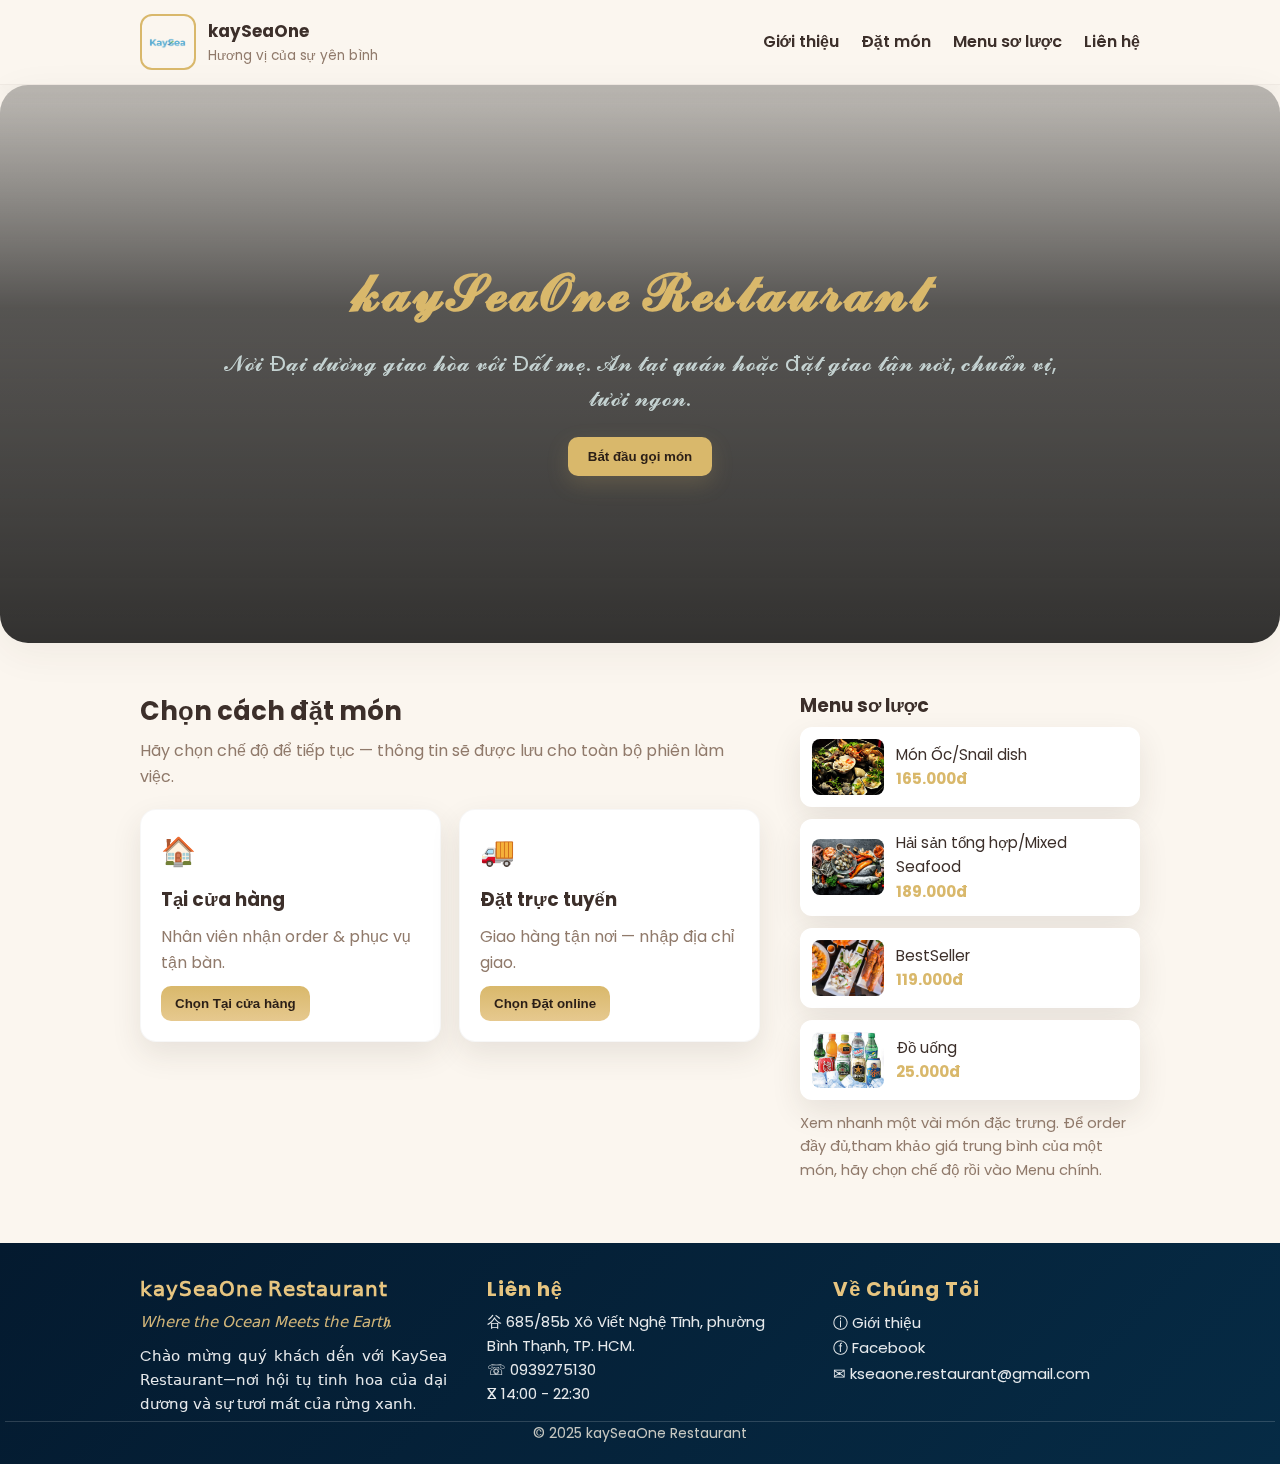
<file: index.html>
<!DOCTYPE html>
<html lang="vi">
<head>
  <meta charset="utf-8" />
  <meta name="viewport" content="width=device-width,initial-scale=1" />
  <title>Ốc KayOne — Bắt đầu</title>

  <!--logo images  -->
  <link rel="icon" type="image/png" href="assets/images/placeholder1.jpg">

  <!-- Google font -->
  <link href="https://fonts.googleapis.com/css2?family=Poppins:wght@300;400;600;700&display=swap" rel="stylesheet">

  <!-- CSS -->
  <link rel="stylesheet" href="css/style.css">
</head>
<body>
  <!-- NAVBAR -->
  <header class="navbar">
    <div class="nav-inner container">
      <div class="brand">
        <img src="assets/images/placeholder1.jpg" alt="logo" class="brand-logo" onerror="this.src='assets/images/placeholder.jpg'">
        <div class="brand-text">
          <div class="brand-name">kaySeaOne</div>
          <div class="brand-slogan">Hương vị của sự yên bình</div>
        </div>
      </div>

      <nav class="nav-links">
        <a href="about.html" class="nav-link">Giới thiệu</a>
        <a href="#choose-section" class="nav-link">Đặt món</a>
        <a href="#menu-preview" class="nav-link">Menu sơ lược</a>
        <a href="#contact" class="nav-link">Liên hệ</a>
      </nav>
    </div>
  </header>

  <!-- HERO -->
  <section class="hero" id="introduce" aria-label="Giới thiệu">
    <div class="hero-inner container">
      <div class="hero-content">
        <h1>𝓴𝓪𝔂𝓢𝓮𝓪𝓞𝓷𝓮 𝓡𝓮𝓼𝓽𝓪𝓾𝓻𝓪𝓷𝓽</h1>
        <p class="lead">𝓝𝓸̛𝓲 Đ𝓪̣𝓲 𝓭𝓾̛𝓸̛𝓷𝓰 𝓰𝓲𝓪𝓸 𝓱𝓸̀𝓪 𝓿𝓸̛́𝓲 Đ𝓪̂́𝓽 𝓶𝓮̣. 𝓐̆𝓷 𝓽𝓪̣𝓲 𝓺𝓾𝓪́𝓷 𝓱𝓸𝓪̣̆𝓬 đ𝓪̣̆𝓽 𝓰𝓲𝓪𝓸 𝓽𝓪̣̂𝓷 𝓷𝓸̛𝓲, 𝓬𝓱𝓾𝓪̂̉𝓷 𝓿𝓲̣, 𝓽𝓾̛𝓸̛𝓲 𝓷𝓰𝓸𝓷.</p>

        <div class="hero-ctas">
          <button class="btn primary" onclick="document.getElementById('choose-section').scrollIntoView({behavior:'smooth'})">Bắt đầu gọi món</button>
        </div>
      </div>
    </div>
  </section>

  <!-- CHOOSE MODE SECTION -->
  <main class="main container" id="choose-section">
    <section class="choose-area">
      <div class="left">
        <h2>Chọn cách đặt món</h2>
        <p class="muted">Hãy chọn chế độ để tiếp tục — thông tin sẽ được lưu cho toàn bộ phiên làm việc.</p>

        <div class="mode-cards">
          <article class="mode-card" id="card-offline">
            <div class="mode-icon">🏠</div>
            <h3>Tại cửa hàng</h3>
            <p class="muted">Nhân viên nhận order & phục vụ tận bàn.</p>
            <button class="btn card-btn" data-mode="offline" onclick="showForm('offline')">Chọn Tại cửa hàng</button>
          </article>

          <article class="mode-card" id="card-online">
            <div class="mode-icon">🚚</div>
            <h3>Đặt trực tuyến</h3>
            <p class="muted">Giao hàng tận nơi — nhập địa chỉ giao.</p>
            <button class="btn card-btn" data-mode="online" onclick="showForm('online')">Chọn Đặt online</button>
          </article>
        </div>

        <!-- forms -->
        <div class="form-wrap" id="form-wrap">
          <form id="form-offline" class="mode-form hidden" onsubmit="return submitOffline(event)">
            <h4>Thông tin - Tại cửa hàng</h4>
            <label>Số bàn
              <input id="table-number" type="text" placeholder="VD: 12" required>
            </label>
            <label>Tên khách
              <input id="table-name" type="text" placeholder="Tên (không bắt buộc)">
            </label>
            <label>Số điện thoại
              <input id="table-phone" type="tel" placeholder="SĐT (khuyến nghị)">
            </label>
            <div class="form-actions">
              <button type="submit" class="btn primary wide">Bắt đầu</button>
              <button type="button" class="btn ghost" onclick="hideForms()">Hủy</button>
            </div>
          </form>

          <form id="form-online" class="mode-form hidden" onsubmit="return submitOnline(event)">
            <h4>Thông tin - Đặt trực tuyến</h4>
            <label>Địa chỉ nhận hàng
              <input id="online-address" type="text" placeholder="Nhập địa chỉ" required>
            </label>
            <label>Tên người nhận
              <input id="online-name" type="text" placeholder="Tên (không bắt buộc)">
            </label>
            <label>Số điện thoại
              <input id="online-phone" type="tel" placeholder="SĐT" required>
            </label>
            <div class="form-actions">
              <button type="submit" class="btn primary wide">Bắt đầu</button>
              <button type="button" class="btn ghost" onclick="hideForms()">Hủy</button>
            </div>
          </form>
        </div>
      </div>

      <aside class="right">
        <h3>Menu sơ lược</h3>
        <div id="menu-preview" class="menu-preview">
          <!-- populated by JS -->
        </div>
        <p class="preview-note muted">Xem nhanh một vài món đặc trưng. Để order đầy đủ,tham khảo giá trung bình của một món, hãy chọn chế độ rồi vào Menu chính.</p>
      </aside>
    </section>
  </main>
<div id="toast"></div>

  <!-- FOOTER / CONTACT -->
    <footer id="contact" class="site-footer">
    <div class="footer-inner container">
        
        <div class="foot-col about">
        <h4>𝗄𝖺𝗒𝖲𝖾𝖺𝖮𝗇𝖾 𝖱𝖾𝗌𝗍𝖺𝗎𝗋𝖺𝗇𝗍</h4>
        <p class="slogan">𝖶𝗁𝖾𝗋𝖾 𝗍𝗁𝖾 𝖮𝖼𝖾𝖺𝗇 𝖬𝖾𝖾𝗍𝗌 𝗍𝗁𝖾 𝖤𝖺𝗋𝗍𝖍.</p> 
        <p class="desc">
            C𝗁𝖺̀𝗈 𝗆𝗎̛̀𝗇𝗀 𝗊𝗎𝗒́ 𝗄𝗁𝖺́𝖼𝗁 𝖽𝖾̂́𝗇 𝗏𝗈̛́𝗂 𝖪𝖺𝗒𝖲𝖾𝖺 𝖱𝖾𝗌𝗍𝖺𝗎𝗋𝖺𝗇𝗍—𝗇𝗈̛𝗂 𝗁𝗈̣̂𝗂 𝗍𝗎̣ 𝗍𝗂𝗇𝗁 𝗁𝗈𝖺 𝖼𝗎̉𝖺 𝖽𝖺̣𝗂 𝖽𝗎̛𝗈̛𝗇𝗀 𝗏𝖺̀ 𝗌𝗎̛̣ 𝗍𝗎̛𝗈̛𝗂 𝗆𝖺́𝗍 𝖼𝗎̉𝖺 𝗋𝗎̛̀𝗇𝗀 𝗑𝖺𝗇𝗁.
        </div>

        <div class="foot-col">
        <h4>Liên hệ</h4>
        <p> ⾕ 685/85b Xô Viết Nghệ Tĩnh, phường Bình Thạnh, TP. HCM.</p>
        <p> ☏ 0939275130</p>
        <p> ⴵ 14:00 - 22:30</p>
        </div>
        <div class="foot-col">
        <h4>Về Chúng Tôi</h4>
        <a href="about.html"> ⓘ Giới thiệu</a><br>
        <a href="https://www.facebook.com/profile.php?id=61584544238460" target="_blank">
           ⓕ Facebook
        </a><br>
        <a href="mailto:kseaone.restaurant@gmail.com">
            ✉︎ kseaone.restaurant@gmail.com
        </a>
        </div>
    </div>

    <div class="copyright">© 2025 kaySeaOne Restaurant</div>
    </footer>

  <!-- JS -->
  <script src="js/index.js" defer></script>

</body>
</html>
</file>
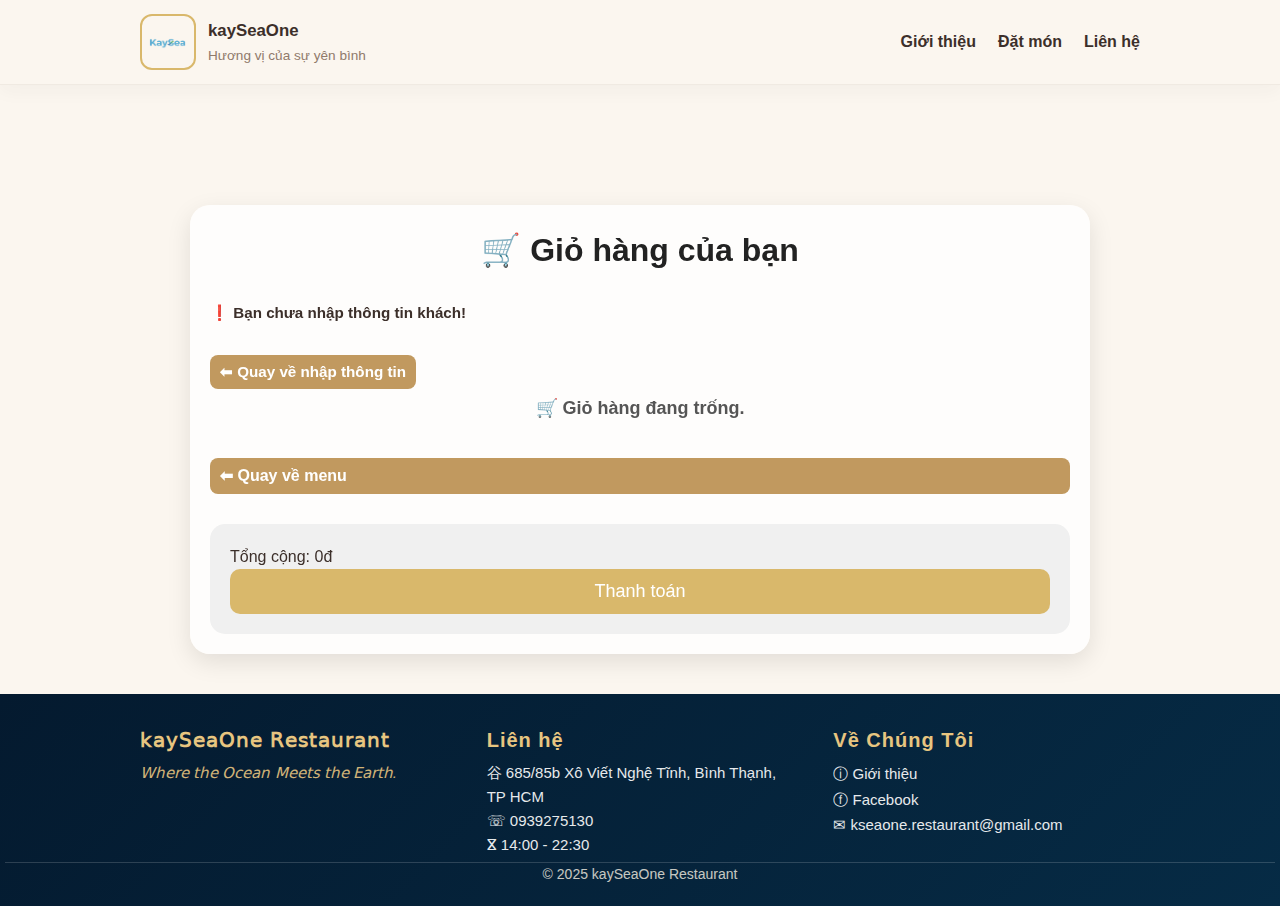
<file: cart.html>
<!DOCTYPE html>
<html lang="vi">
<head>
  <meta charset="UTF-8" />
  <meta name="viewport" content="width=device-width, initial-scale=1.0" />
  <title>Giỏ hàng</title>
  <link rel="stylesheet" href="css/style.css" />
  <link rel="stylesheet"
    href="https://cdnjs.cloudflare.com/ajax/libs/font-awesome/6.5.0/css/all.min.css">
</head>

<body>

  <!-- HEADER -->
 <header class="navbar">
    <div class="nav-inner container">
      <div class="brand">
        <img src="assets/images/placeholder1.jpg" alt="logo" class="brand-logo" onerror="this.src='assets/images/placeholder.jpg'">
        <div class="brand-text">
          <div class="brand-name">kaySeaOne</div>
          <div class="brand-slogan">Hương vị của sự yên bình</div>
        </div>
      </div>
      <nav class="nav-links">
        <a href="about.html" class="nav-link">Giới thiệu</a>
        <a href="index.html" class="nav-link">Đặt món</a>
        <a href="#contact" class="nav-link">Liên hệ</a>
      </nav>
    </div>
  </header>
  <!-- MAIN -->
  <main class="cart-container">

      <h1 class="cart-title">🛒 Giỏ hàng của bạn</h1>

      <!-- CUSTOMER INFO -->
      <div class="customer-info" id="customerInfo">Đang tải thông tin...</div>

      <!-- CART LIST -->
      <div id="cartItems" class="cart-items"></div>

      <!-- TOTAL + CHECKOUT -->
      <div class="cart-summary">
        <p>Tổng cộng: <span id="cartTotal">0đ</span></p>
        <button class="checkout-btn" onclick="checkout()">Thanh toán</button>
      </div>

      <div id="queueMessage" class="queue-msg"></div>

  </main>

  <!-- FOOTER -->
  <footer id="contact" class="site-footer">
      <div class="footer-inner container">
          <div class="foot-col about">
              <h4>𝗄𝖺𝗒𝖲𝖾𝖺𝖮𝗇𝖾 𝖱𝖾𝗌𝗍𝖺𝗎𝗋𝖺𝗇𝗍</h4>
              <p class="slogan">𝖶𝗁𝖾𝗋𝖾 𝗍𝗁𝖾 𝖮𝖼𝖾𝖺𝗇 𝖬𝖾𝖾𝗍𝗌 𝗍𝗁𝖾 𝖤𝖺𝗋𝗍𝗁.</p>
          </div>

          <div class="foot-col">
              <h4>Liên hệ</h4>
              <p>⾕ 685/85b Xô Viết Nghệ Tĩnh, Bình Thạnh, TP HCM</p>
              <p>☏ 0939275130</p>
              <p>ⴵ 14:00 - 22:30</p>
          </div>

          <div class="foot-col">
              <h4>Về Chúng Tôi</h4>
              <a href="about.html">ⓘ Giới thiệu</a><br>
              <a href="https://www.facebook.com/profile.php?id=61584544238460" target="_blank">
                ⓕ Facebook
              </a><br>
              <a href="mailto:kseaone.restaurant@gmail.com"> ✉︎ kseaone.restaurant@gmail.com</a>
          </div>
      </div>

      <div class="copyright">© 2025 kaySeaOne Restaurant</div>
  </footer>

  <script src="js/cart.js"></script>
</body>
</html>
</file>
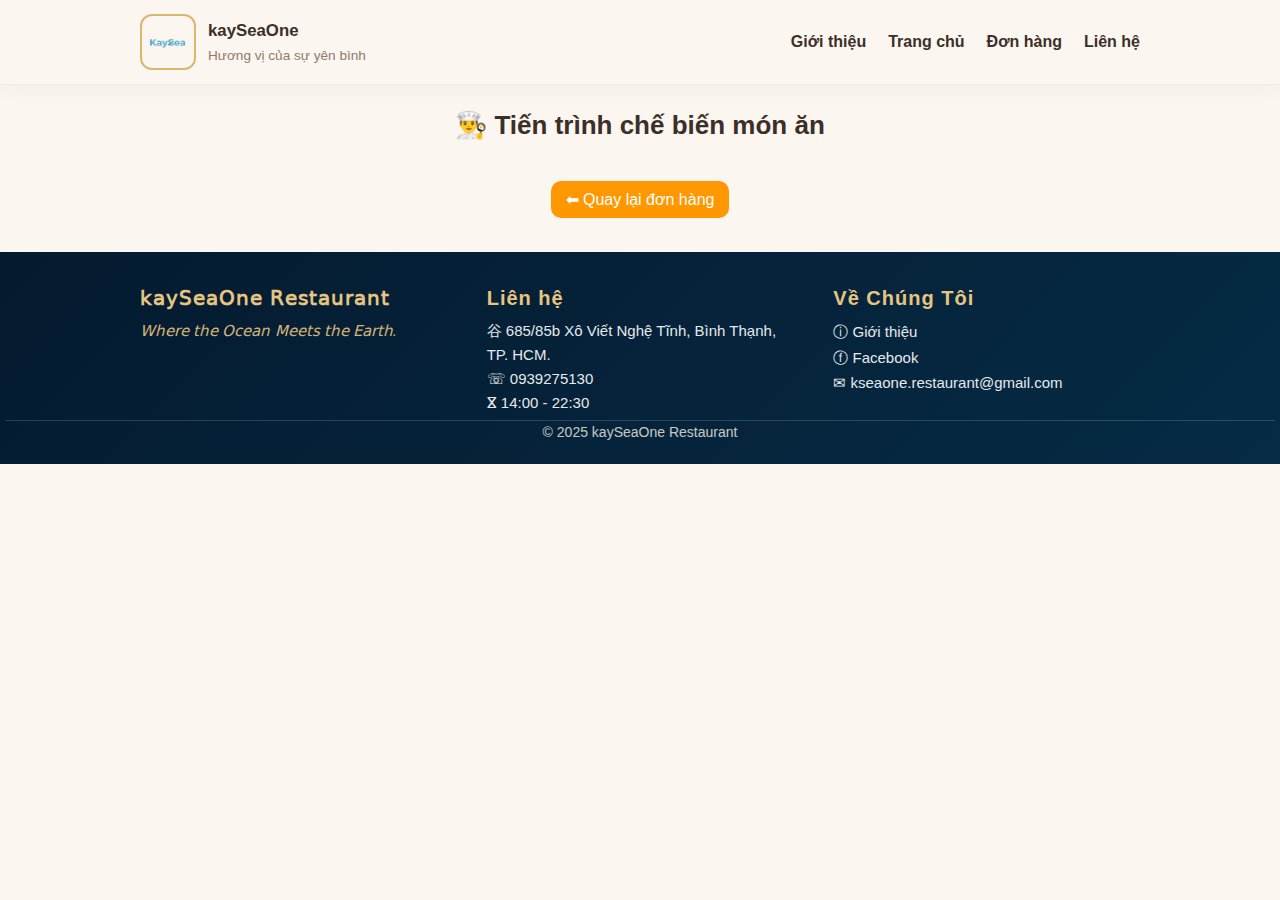
<file: kitchen.html>
<!DOCTYPE html>
<html lang="vi">
<head>
  <meta charset="UTF-8" />
  <title>Kitchen Progress</title>
   <!--logo images  -->
  <link rel="icon" type="image/jpg" href="assets/images/placeholder1.jpg">
  <link rel="stylesheet" href="/css/style.css">
</head>

<body>

  <!-- NAVBAR -->
  <header class="navbar">
      <div class="nav-inner container">
        <div class="brand">
          <img src="assets/images/placeholder1.jpg" alt="logo" class="brand-logo">
          <div class="brand-text">
            <div class="brand-name">kaySeaOne</div>
            <div class="brand-slogan">Hương vị của sự yên bình</div>
          </div>
        </div>

        <nav class="nav-links">
          <a href="about.html" class="nav-link">Giới thiệu</a>
          <a href="start.html" class="nav-link">Trang chủ</a>
          <a href="orders.html" class="nav-link">Đơn hàng</a>
          <a href="#contact" class="nav-link">Liên hệ</a>
        </nav>
      </div>
  </header>

  <div class="kitchen-wrapper">
      <div class="k-title">👨‍🍳 Tiến trình chế biến món ăn</div>

      <div id="kitchenList"></div>
  </div>

  <div class="footer-btn">
      <a href="orders.html" class="btn-back">⬅ Quay lại đơn hàng</a>
  </div>

  <!-- FOOTER -->
  <footer id="contact" class="site-footer">
    <div class="footer-inner container">
      <div class="foot-col about">
        <h4>𝗄𝖺𝗒𝖲𝖾𝖺𝖮𝗇𝖾 𝖱𝖾𝗌𝗍𝖺𝗎𝗋𝖺𝗇𝗍</h4>
        <p class="slogan">𝖶𝗁𝖾𝗋𝖾 𝗍𝗁𝖾 𝖮𝖼𝖾𝖺𝗇 𝖬𝖾𝖾𝗍𝗌 𝗍𝗁𝖾 𝖤𝖺𝗋𝗍𝗁.</p>
      </div>

      <div class="foot-col">
        <h4>Liên hệ</h4>
        <p>⾕ 685/85b Xô Viết Nghệ Tĩnh, Bình Thạnh, TP. HCM.</p>
        <p>☏ 0939275130</p>
        <p>ⴵ 14:00 - 22:30</p>
      </div>

      <div class="foot-col">
        <h4>Về Chúng Tôi</h4>
        <a href="about.html">ⓘ Giới thiệu</a><br>
        <a href="https://facebook.com" target="_blank">ⓕ Facebook</a><br>
        <a href="mailto:kseaone.restaurant@gmail.com"> ✉︎ kseaone.restaurant@gmail.com</a>
      </div>
    </div>

    <div class="copyright">© 2025 kaySeaOne Restaurant</div>
  </footer>

  <script src="/js/kitchen.js"></script>
</body>
</html>
</file>
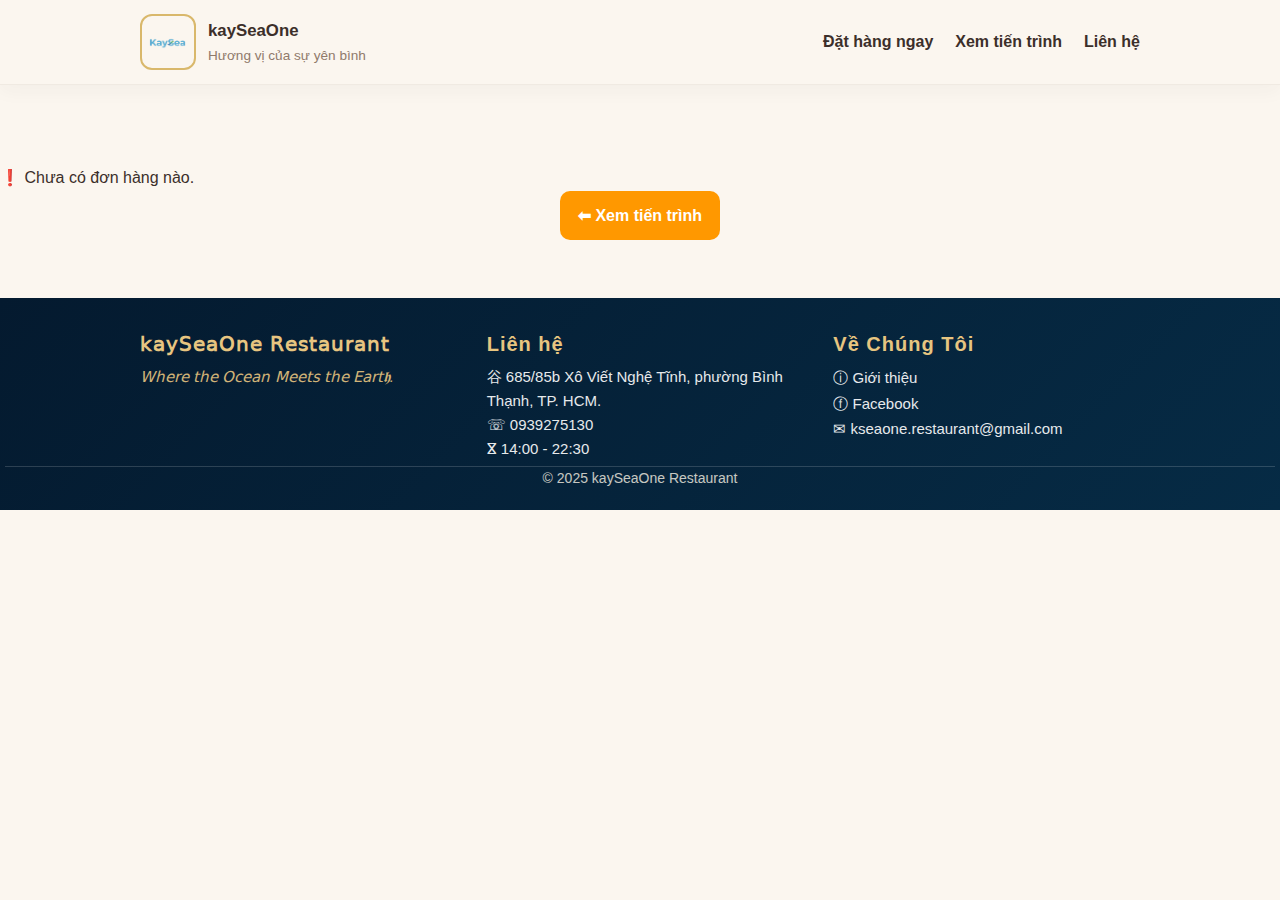
<file: orders.html>
<!DOCTYPE html>
<html lang="vi">
<head>
    <meta charset="UTF-8">
    <title>Trạng thái đơn hàng</title>
    <link rel="stylesheet" href="/css/style.css">
</head>
<body>
    <!-- NAVBAR -->
  <header class="navbar">
    <div class="nav-inner container">
      <div class="brand">
        <img src="assets/images/placeholder1.jpg" alt="logo" class="brand-logo" onerror="this.src='assets/images/placeholder.jpg'">
        <div class="brand-text">
          <div class="brand-name">kaySeaOne</div>
          <div class="brand-slogan">Hương vị của sự yên bình</div>
        </div>
      </div>

      <nav class="nav-links">
        <a href="start.html" class="nav-link">Đặt hàng ngay</a>
        <a href="kitchen.html" class="nav-link">Xem tiến trình</a>
        <a href="#contact" class="nav-link">Liên hệ</a>
      </nav>
    </div>
  </header>
    <div id="ordersList">📦 Trạng thái đơn hàng của bạn</div>

    <div class="footer-btn">
        <a href="kitchen.html" class="back-menu">⬅ Xem tiến trình</a>
    </div>
    <!-- !-- FOOTER / CONTACT -->
    <footer id="contact" class="site-footer">
    <div class="footer-inner container">
        
        <div class="foot-col about">
        <h4>𝗄𝖺𝗒𝖲𝖾𝖺𝖮𝗇𝖾 𝖱𝖾𝗌𝗍𝖺𝗎𝗋𝖺𝗇𝗍</h4>
        <p class="slogan">𝖶𝗁𝖾𝗋𝖾 𝗍𝗁𝖾 𝖮𝖼𝖾𝖺𝗇 𝖬𝖾𝖾𝗍𝗌 𝗍𝗁𝖾 𝖤𝖺𝗋𝗍𝖍.</p> 
        </div>

        <div class="foot-col">
        <h4>Liên hệ</h4>
        <p> ⾕ 685/85b Xô Viết Nghệ Tĩnh, phường Bình Thạnh, TP. HCM.</p>
        <p> ☏ 0939275130</p>
        <p> ⴵ 14:00 - 22:30</p>
        </div>
        <div class="foot-col">
        <h4>Về Chúng Tôi</h4>
        <a href="start.html#introduce"> ⓘ Giới thiệu</a><br>
        <a href="https://www.facebook.com/profile.php?id=61584544238460" target="_blank">
           ⓕ Facebook
        </a><br>
        <a href="mailto:kseaone.restaurant@gmail.com">
            ✉︎ kseaone.restaurant@gmail.com
        </a>
        </div>
    </div>

    <div class="copyright">© 2025 kaySeaOne Restaurant</div>
    </footer>

    <script src="/js/orders.js"></script>
</body>
</html>
</file>
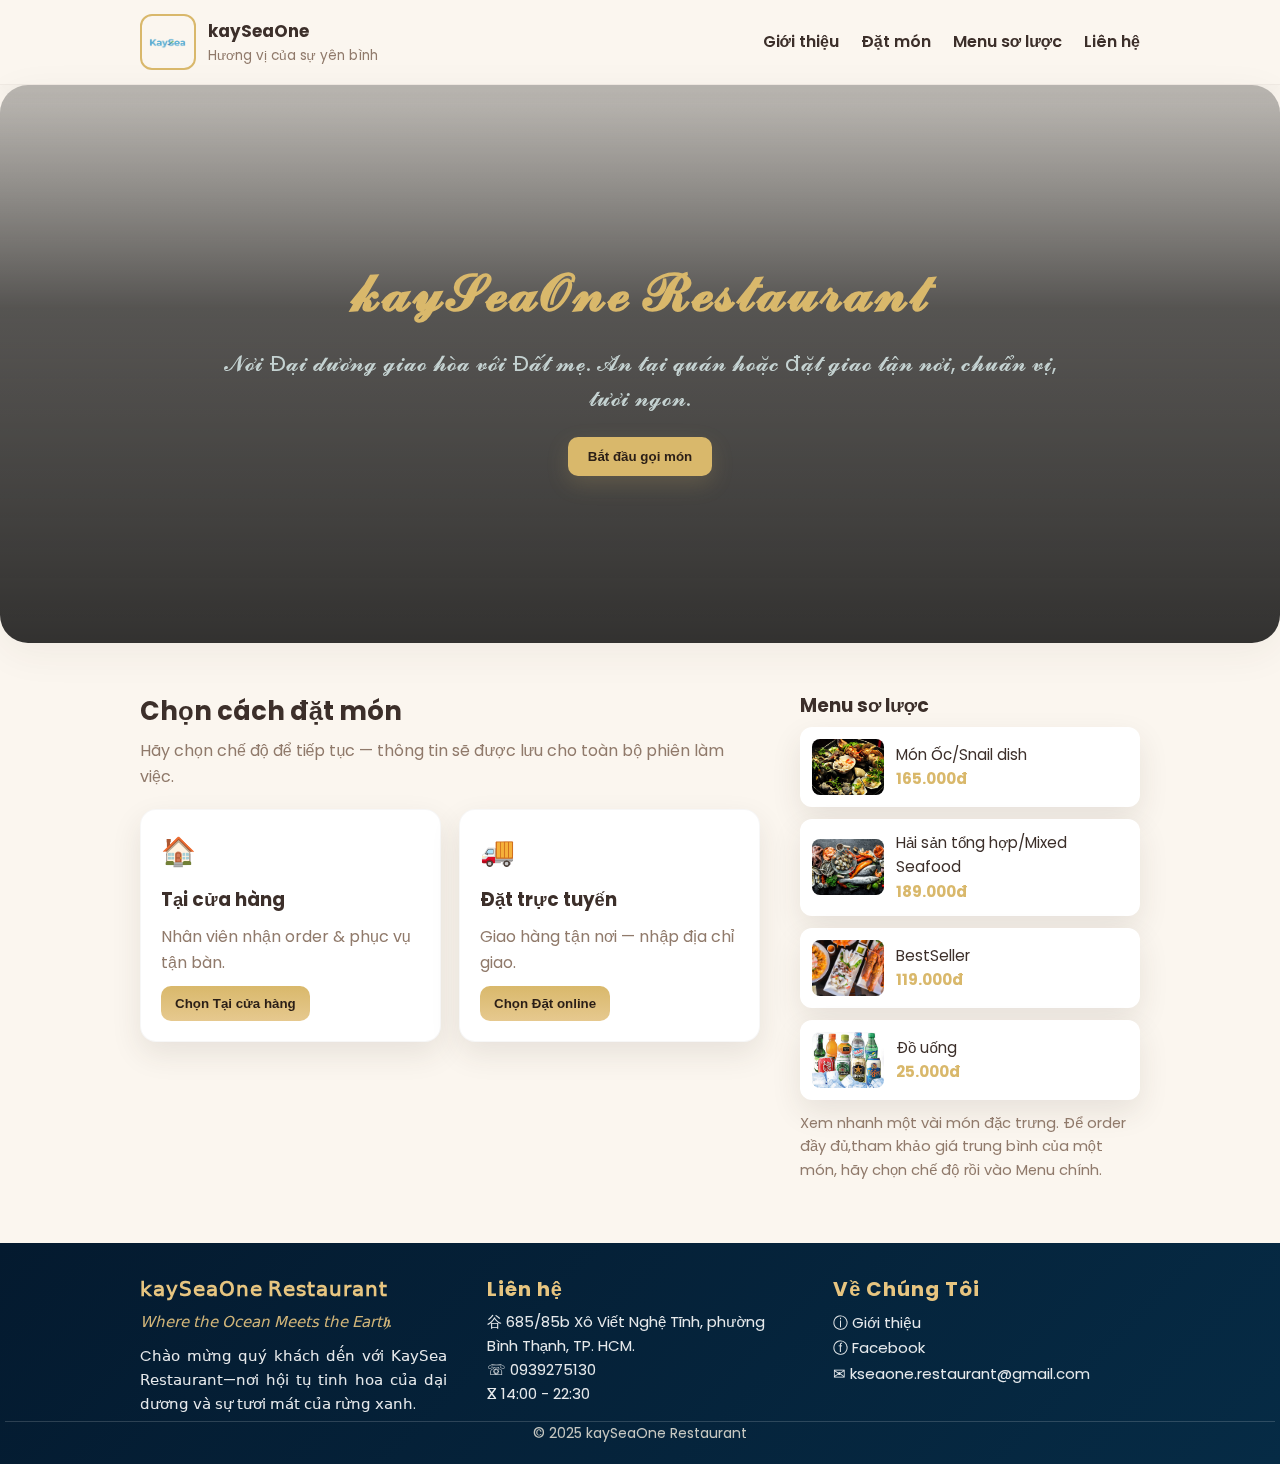
<file: start.html>
<!DOCTYPE html>
<html lang="vi">
<head>
  <meta charset="UTF-8">
  <meta name="viewport" content="width=device-width, initial-scale=1.0">
  <title>KaySeaOne Menu</title
  <!--logo images  -->
  <link rel="icon" type="image/jpg" href="assets/images/placeholder.jpg">
  <link rel="stylesheet" href="css/style.css">
  <link rel="stylesheet" href="https://cdnjs.cloudflare.com/ajax/libs/font-awesome/6.5.0/css/all.min.css">
</head>

<body>

  <!-- HAMBURGER NAV -->
  <header class="header">
      <img src="assets/images/placeholder1.jpg" alt="logo" class="brand-logo" onerror="this.src='assets/images/placeholder.jpg'">
    <div class="hamburger" onclick="toggleMenu()">
      <i class="fa fa-bars"></i>
    </div>
    <nav class="side-menu" id="sideMenu">
      <a href="#menu-oc">🦪 Món Ốc</a>
      <a href="#menu-haisan">🦞 Hải sản tổng hợp</a>
      <a href="#menu-best">🔥 Best Seller</a>
      <a href="#menu-drink">🥤 Giải khát</a>
      <a href="cart.html">🛒 Giỏ hàng <span id="menuCartCount" class="badge">0</span></a>
      <a href="orders.html">📦 Đơn hàng đã đặt</a>
      <a href="#contact">📞 Liên hệ</a>
    </nav>
  </header>
    
  <!-- SEARCH BAR (được nâng cấp để chạy tìm kiếm) -->
  <div class="search-bar">
      <input id="searchInput" type="text" placeholder="🔎︎ Tìm món ăn...">
  </div>

  <!-- SEARCH RESULT DROPDOWN -->
  <div id="searchResults" class="search-results"></div>
<div class="customer-info" id="customerInfo">Đang tải...</div>
  <!-- FLOATING CART -->
  <div class="floating-cart" onclick="goToCart()">
    <i class="fa fa-shopping-cart"></i>
    <span id="floatCartCount" class="badge">0</span>
  </div>

  <!-- MENU SECTIONS -->
  <main>

    <!-- 1. Món Ốc -->
    <section id="menu-oc" class="menu-section">
      <h2> Món Ốc/Snail dish</h2>
      <div class="menu-grid" id="grid-oc"></div>
    </section>

    <!-- 2. Hải sản tổng hợp -->
    <section id="menu-haisan" class="menu-section">
      <h2>Hải sản tổng hợp/Mixed Seafood</h2>
      <div class="menu-grid" id="grid-haisan"></div>
    </section>

    <!-- 3. Best Seller -->
    <section id="menu-best" class="menu-section">
      <h2> Best Seller/Món ăn được ưa chuộng nhất</h2>
      <div class="menu-grid" id="grid-best"></div>
    </section>

    <!-- 4. Giải khát -->
    <section id="menu-drink" class="menu-section">
      <h2>Đồ uống/Beverages</h2>
      <div class="menu-grid" id="grid-drink"></div>
    </section>

  </main>
<!-- FOOTER / CONTACT -->
    <footer id="contact" class="site-footer">
    <div class="footer-inner container">
        
        <div class="foot-col about">
        <h4>𝗄𝖺𝗒𝖲𝖾𝖺𝖮𝗇𝖾 𝖱𝖾𝗌𝗍𝖺𝗎𝗋𝖺𝗇𝗍</h4>
        <p class="slogan">𝖶𝗁𝖾𝗋𝖾 𝗍𝗁𝖾 𝖮𝖼𝖾𝖺𝗇 𝖬𝖾𝖾𝗍𝗌 𝗍𝗁𝖾 𝖤𝖺𝗋𝗍𝖍.</p> 
        </div>

        <div class="foot-col">
        <h4>Liên hệ</h4>
        <p> ⾕ 685/85b Xô Viết Nghệ Tĩnh, phường Bình Thạnh, TP. HCM.</p>
        <p> ☏ 0939275130</p>
        <p> ⴵ 14:00 - 22:30</p>
        </div>
        <div class="foot-col">
        <h4>Về Chúng Tôi</h4>
        <a href="start.html#introduce"> ⓘ Giới thiệu</a><br>
        <a href="https://www.facebook.com/profile.php?id=61584544238460" target="_blank">
           ⓕ Facebook
        </a><br>
        <a href="mailto:kseaone.restaurant@gmail.com">
            ✉︎ kseaone.restaurant@gmail.com
        </a>
        </div>
    </div>

    <div class="copyright">© 2025 kaySeaOne Restaurant</div>
    </footer>


  <script src="js/start.js"></script>

</body>

</html>
</file>
<file: css/style.css>
/* ============================
   Luxury - Champagne Gold Theme
   Colors: champagne gold + warm cream + deep coffee
============================ */
* { box-sizing: border-box; margin: 0; padding: 0; }
:root{
  --gold: #d9b86b;        /* champagne gold */
  --gold-2: #e6c98f;      /* lighter gold */
  --cream: #fbf6ef;       /* warm cream background */
  --coffee: #3c2f2a;      /* deep coffee text */
  --muted: #907a6b;
  --card: #fff;
  --glass: rgba(255,255,255,0.75);
  --shadow: 0 12px 30px rgba(60,47,40,0.10);
}

body{
  font-family: "Poppins", "Segoe UI", Roboto, Arial, sans-serif;
  background: var(--cream);
  color: var(--coffee);
  -webkit-font-smoothing:antialiased;
  -moz-osx-font-smoothing:grayscale;
  line-height: 1.6;
}

/* container */
.container{ width: min(1000px,94%); margin: 0 auto; }

/* NAVBAR */
.navbar{ position:relative; top:0; left:0; right:0; z-index:150;
  background: lfbf6ef;
  border-bottom: 1px solid rgba(60,47,40,0.06);
  box-shadow: 0 6px 18px rgba(60,47,40,0.04);
}
.nav-inner{ display:flex; align-items:center; justify-content:space-between; padding:14px 0; }
.brand{ display:flex; gap:12px; align-items:center; cursor:pointer; }
.brand-logo{ width:56px; height:56px; border-radius:12px; object-fit:cover; border:2px solid var(--gold); }
.brand-name{ font-weight:700; color:var(--coffee); font-size:1.05rem; }
.brand-slogan{ color:var(--muted); font-size:0.85rem; }

/* nav links */
.nav-links{ display:flex; gap:22px; align-items:center; }
.nav-links a{ text-decoration:none; color:var(--coffee); font-weight:600; }
.nav-links a:hover{ color:var(--gold); text-decoration:underline; }

/* HERO */
.hero{
  /* margin-top:100px; push below fixed navbar */
  min-height:62vh;
  display:flex; align-items:center; justify-content:center;
  background-size: cover; 
  background-position:center;
  position:relative;
  border-radius:28px;
  overflow:hidden;
  background: linear-gradient(to bottom, rgba(0,0,0,0) 0%, rgba(0,0,0,0.6) 40%, rgba(0,0,0,0.8) 100%);
  box-shadow: 0 10px 40px rgba(60,47,40,0.06);
}
.hero::after{
  content:"";
  position:absolute; inset:0;
  background: linear-gradient(180deg, rgba(0,0,0,0.25), rgba(255,255,255,0.03));
  mix-blend-mode: multiply;
}
.hero-inner{ position:relative; z-index:2; width:100%; padding:80px 0; display:flex; justify-content:center; align-items:center; }
.hero-content{ text-align:center; color: #fff; padding: 10px 20px; max-width:900px; }
.hero-content h1{ font-size:3.2rem; color:var(--gold); letter-spacing:1px; margin-bottom:12px; }
.hero-content .lead{ color: #c4d2d1; font-size:22px; margin-bottom:20px; }

/* CTA buttons */
.btn{ display:inline-block; padding:12px 20px; border-radius:10px; font-weight:600; cursor:pointer; text-decoration:none; border:none; }
.btn.primary{ background:var(--gold); color:#2b1f17; box-shadow: 0 8px 22px rgba(217,184,107,0.18); }
.btn.primary:hover{ transform:translateY(-3px); }
/* .btn.outline{ background:transparent; color:#fff; border:2px solid rgba(255,255,255,0.18); } */

/* MAIN choose section */
.main{ padding:48px 0 60px; }
.choose-area{ display:flex; gap:40px; align-items:flex-start; }
.left{ flex:1; }
.right{ width:340px; }

/* headings */
h2{ color:var(--coffee); font-size:1.6rem; margin-bottom:6px; }
.muted{ color:var(--muted); }

/* mode cards */
.mode-cards{ display:flex; gap:18px; margin-top:20px; flex-wrap:wrap; }
.mode-card{
  background:var(--card); padding:20px; border-radius:16px; width:100%;
  box-shadow:var(--shadow); border:1px solid rgba(60,47,40,0.04);
  display:flex; flex-direction:column; gap:10px; align-items:flex-start;
}
@media(min-width:900px){ .mode-card{ flex:1 1 48%; } }

.mode-icon{ font-size:28px; }
.mode-card h3{ font-size:1.15rem; color:var(--coffee); }
.card-btn{ margin-top:auto; background: linear-gradient(180deg,var(--gold),var(--gold-2)); color:#2b1f17; padding:10px 14px; border-radius:10px; border:none; cursor:pointer; font-weight:700; }

/* forms */
.form-wrap{ margin-top:28px; }
.mode-form{ background:var(--card); padding:20px; border-radius:14px; box-shadow:var(--shadow); border:1px solid rgba(60,47,40,0.04); margin-bottom:12px; }
.mode-form h4{ color:var(--gold); margin-bottom:10px; }
.mode-form label{ display:block; color:var(--muted); font-size:0.95rem; margin-bottom:10px; }
.mode-form input{ width:100%; padding:10px 12px; border-radius:10px; border:1px solid rgba(60,47,40,0.06); background:#fff; color:var(--coffee); }
.form-actions{ display:flex; gap:12px; margin-top:12px; }
.btn.ghost{ background:transparent; border:1px solid rgba(60,47,40,0.06); color:var(--coffee); padding:10px 12px; border-radius:10px; }

/* preview column */
.menu-preview{ display:grid; gap:12px; margin-top:6px; }
.preview-item{ background:var(--card); padding:12px; border-radius:12px; box-shadow:var(--shadow); display:flex; gap:12px; align-items:center; }
.preview-item img{ width:72px; height:56px; object-fit:cover; border-radius:8px; }
.preview-item .pmeta{ font-size:0.95rem; }
.preview-note{ margin-top:12px; color:var(--muted); font-size:0.92rem; }

/* menu section */
.section{ padding:44px 0; text-align:center; }
.menu-cards{ display:grid; grid-template-columns: repeat(auto-fit,minmax(220px,1fr)); gap:22px; margin-top:18px; }
/* notice */
.toast {
  position: fixed;
  left: 50%;
  top: -60px;
  transform: translateX(-50%);
  background: #333;
  color: white;
  padding: 12px 20px;
  border-radius: 8px;
  opacity: 0;
  transition: all 0.3s ease;
  z-index: 9999;
  font-size: 15px;
}

.toast.show {
  top: 20px;
  opacity: 1;
}

.toast.error {
  background: #d9534f;
}

.toast.success {
  background: #5cb85c;
}

/* footer */
.site-footer {
  background: linear-gradient(135deg, #041a2f, #062b45);
  color: #f7f1e3;
  padding: 30px 0 15px;
  /* font-family: "Georgia", serif; */
}

.footer-inner {
  display: flex;
  justify-content: space-between;
  gap: 40px;
  flex-wrap: wrap;
}

.foot-col {
  flex: 1;
  min-width: 250px;
}

.foot-col h4 {
  font-size: 20px;
  margin-bottom: 5px;
  color: #e7c580;
  letter-spacing: 1px;
}

.foot-col p,
.foot-col a {
  color: #fff;
  opacity: 0.9;
  line-height: 1.6;
  font-size: 15px;
  text-decoration: none;
}

.foot-col a:hover {
  color: #e7c580;
}

.about .desc {
  max-width: 420px;       /* 🟩 Giới hạn độ rộng của text */
  text-align: justify;    /* 🟩 Canh đều đẹp sang */
}

.about .slogan {
  font-style: italic;
  margin-bottom: 10px;
  color: #e7c580;
}

.copyright {
  text-align: center;
  margin: 5px;
  /* padding-top: 20px; */
  border-top: 1px solid rgba(255,255,255,0.2);
  font-size: 14px;
  opacity: 0.8;
}

/* HEADER */
.header {
  width: 100%;
  padding: 15px;
  background: linear-gradient(180deg, rgba(255,255,255,0.85), rgba(255,255,255,0.72));
  color: white;
  display: flex;
  justify-content: space-between;
  align-items: center;
  position: sticky;
  top: 0;
  z-index: 999;
}

.customer-info {
  margin-top: 20px;
  font-size: 1.39rem;
  font-weight: 700;
  color: #d4af37;
}

.hamburger {
  font-size: 25px;
  cursor: pointer;
  color: black;
}

/* SIDE MENU */
.side-menu {
  position: fixed;
  left: -250px;
  top: 0;
  width: 250px;
  height: 100%;
  background: linear-gradient(180deg, rgba(255,255,255,0.85), rgba(255,255,255,0.72));
  padding: 20px;
  display: flex;
  flex-direction: column;
  gap: 18px;
  transition: 0.3s;
}

.side-menu a {
  color: black;
  text-decoration: none;
  font-size: 18px;
}

.side-menu a:hover {
  color: #d4af37;
}

/* MENU GRID */
.menu-section {
  padding: 30px 10px;
}

.menu-grid {
  display: grid;
  grid-template-columns: repeat(auto-fill, minmax(230px, 1fr));
  gap: 20px;
}

.menu-item {
  background: white;
  border-radius: 12px;
  box-shadow: 0 3px 10px rgba(0,0,0,0.15);
  overflow: hidden;
  transition: 0.2s;
}

.menu-item:hover {
  transform: translateY(-5px);
}

.menu-item img {
  width: 100%;
  height: 160px;
  object-fit: cover;
}

.menu-info {
  padding: 15px;
}

.menu-info h3 {
  font-size: 18px;
  margin: 0;
}

.menu-info p {
  margin: 5px 0;
  font-weight: bold;
  color: #d4af37;
}

.menu-info button {
  width: 100%;
  padding: 5px;
  border: none;
  background: #d4af37;
  color: white;
  cursor: pointer;
  border-radius: 6px;
  margin-top: 8px;
}

.menu-info button:hover {
  background: #b8962f;
}

/* FLOATING CART */
.floating-cart {
  position: fixed;
  bottom: 25px;
  right: 25px;
  background: #1a1a1a;
  color: white;
  padding: 12px 15px;
  border-radius: 50px;
  cursor: pointer;
  font-size: 22px;
  box-shadow: 0 4px 12px rgba(0,0,0,0.3);
}

.badge {
  background: #d4af37;
  padding: 3px 7px;
  border-radius: 50%;
  font-size: 13px;
  margin-left: 5px;
  color: black;
}
/* ================================
   SEARCH BAR
================================== */
.search-bar {
  width: 100%;
  background: rgba(200, 197, 113, 0.8);
  backdrop-filter: blur(6px);
  padding: 12px 16px;
  display: flex;
  justify-content: center;
  border-bottom: 1px solid rgba(60,47,40,0.08);
  margin-top: 68px; /* đẩy xuống dưới navbar cố định */
}

.search-bar input {
  margin-top: 1rem;
  width: 96%;
  max-width: 90%;
  padding: 12px 16px;
  border-radius: 10px;
  border: 1px solid rgba(60,47,40,0.15);
  background: #fff;
  color: var(--coffee);
  font-size: 1rem;
  box-shadow: 0 4px 14px rgba(60,47,40,0.06);
}

.search-bar input:focus {
  border-color: var(--gold);
  outline: none;
  box-shadow: 0 0 8px rgba(217,184,107,0.35);
}

/* ================================
   SEARCH RESULTS DROPDOWN
================================== */

.search-results {
  width: 95%;
  max-width: 600px;
  background: #fff;
  position: absolute;
  top: 135px; /* chỉnh theo layout header của bạn */
  left: 50%;
  transform: translateX(-50%);
  border-radius: 12px;
  box-shadow: 0 12px 28px rgba(0,0,0,0.15);
  overflow: hidden;
  display: none;
  z-index: 200;
}

.search-results p {
  padding: 12px 16px;
  border-bottom: 1px solid #eee;
  font-size: 1rem;
  cursor: pointer;
}

.search-results p:hover {
  background: #f7f2e7; /* màu cream nhẹ */
}


/* ================================
   HAMBURGER MENU
================================== */

.header {
  position: fixed;
  top: 0;
  width: 100%;
  /* background: rgba(255,255,255,0.85); */
  background: #fbf6ef;
  backdrop-filter: blur(6px);
  display: flex;
  align-items: center;
  justify-content: space-between;
  padding: 14px 16px;
  border-bottom: 1px solid rgba(60,47,40,0.06);
  z-index: 150;
}

.customer-info {

  font-size: 0.95rem;
  font-weight: 600;
  color: var(--coffee);
}

.hamburger {
  font-size: 24px;
  cursor: pointer;
  padding: 8px;
  border-radius: 8px;
  color: var(--coffee);
}

.hamburger:hover {
  color: var(--gold);
}

.side-menu {
  position: fixed;
  top: 0;
  left: -260px;
  width: 240px;
  height: 100vh;
  background: #fff;
  box-shadow: 6px 0 18px rgba(60,47,40,0.12);
  display: flex;
  flex-direction: column;
  padding-top: 80px;
  transition: 0.3s ease;
  z-index: 200;
}

.side-menu a {
  padding: 14px 18px;
  font-size: 1rem;
  color: var(--coffee);
  text-decoration: none;
  border-bottom: 1px solid rgba(60,47,40,0.06);
}

.side-menu a:hover {
  background: var(--cream);
  color: var(--gold);
}

.side-menu.open {
  left: 0;
}
/* cart.html */
/* ============================
   CART PAGE (Giỏ hàng)
============================= */

/* Container chung */
.cart-container {
  max-width: 900px;
  margin: 120px auto 40px;
  padding: 20px;
  background: #ffffffcc;
  backdrop-filter: blur(6px);
  border-radius: 20px;
  box-shadow: 0 8px 25px rgba(0,0,0,0.1);
}

/* Tiêu đề */
.cart-container h1 {
  font-size: 32px;
  font-weight: 700;
  text-align: center;
  margin-bottom: 25px;
  color: #222;
}

/* ===== ITEM LIST ===== */
.cart-items {
  display: flex;
  flex-direction: column;
  gap: 20px;
}

/* 1 món */
.cart-item {
  display: flex;
  align-items: center;
  gap: 20px;
  background: #f8f8f8;
  border-radius: 15px;
  padding: 15px;
  transition: 0.2s ease;
}

.cart-item:hover {
  transform: translateY(-2px);
  box-shadow: 0 6px 20px rgba(0,0,0,0.08);
}

.cart-item img {
  width: 90px;
  height: 90px;
  border-radius: 12px;
  object-fit: cover;
}

/* Content info */
.item-info {
  flex: 1;
}

.item-info h3 {
  font-size: 20px;
  margin: 0 0 5px;
  font-weight: 600;
  color: #222;
}

.item-info p {
  font-size: 14px;
  margin: 2px 0;
}

/* Qty input */
.item-qty input {
  width: 50px;
  padding: 6px;
  font-size: 16px;
  border-radius: 8px;
  border: 1px solid #ccc;
  text-align: center;
}

/* Price */
.item-price {
  font-size: 18px;
  font-weight: 700;
  color: #d62828;
  min-width: 100px;
  text-align: right;
}

/* Remove button */
.remove-btn {
  background: #ff4d4d;
  padding: 8px 14px;
  border-radius: 8px;
  color: white;
  font-size: 14px;
  border: none;
  cursor: pointer;
  transition: 0.2s;
}

.remove-btn:hover {
  background: #d92626;
}

/* ============================
   CART SUMMARY
============================= */

.cart-summary {
  margin-top: 30px;
  padding: 20px;
  border-radius: 15px;
  background: #f0f0f0;
}

.cart-summary h2 {
  font-size: 24px;
  margin-bottom: 20px;
}

.summary-row {
  display: flex;
  justify-content: space-between;
  margin-bottom: 12px;
  font-size: 18px;
}

.summary-row.total {
  font-size: 22px;
  font-weight: 700;
  color: #d62828;
}

/* Checkout button */
.cart-item {
    display: flex;
    align-items: center;
    justify-content: space-between;
    background: white;
    padding: 12px;
    margin-bottom: 10px;
    border-radius: 8px;
    box-shadow: 0 2px 6px rgba(0,0,0,0.1);
}

.cart-number {
    font-weight: bold;
    margin-right: 8px;
}

.cart-info h3 {
    margin: 0;
    font-size: 16px;
}

.cart-item-total {
    font-weight: bold;
    color: #d99a20;
}

.cart-total-box {
    margin-top: 20px;
    font-size: 20px;
    font-weight: bold;
}

.checkout-btn {
    width: 100%;
    padding: 12px;
    border: none;
    background: #d9b86b;
    font-size: 18px;
    color: white;
    border-radius: 10px;
    cursor: pointer;
}
.checkout-btn:hover {
    background: #c8a25d;
}
.back-btn, .add-more-btn {
    display: inline-block;
    padding: 5px 10px;
    background: #c1995f;
    color: white;
    border-radius: 8px;
    text-decoration: none;
    font-weight: bold;
    margin-top: 5px;
}
.empty-cart {
    margin-bottom: 10px;
}
.add-more-area {
    text-align: center;
}

/* Empty cart */
.empty-cart {
    font-size: 18px;
    font-weight: bold;
    color: #555;
    text-align: center;
    margin-top: 5px;
}

/* Hamburger active */
#sideMenu.active {
    left: 0;
    transition: 0.3s ease;
}
/* ============================
   PAYMENT PROCESSING
============================= */

.processing-box {
  text-align: center;
  padding: 40px;
  border-radius: 15px;
  margin-top: 40px;
  background: #f8f8f8;
  display: none;
}

.processing-box.active {
  display: block;
}

.processing-box h2 {
  font-size: 24px;
  margin-bottom: 10px;
}

.spinner {
  width: 45px;
  height: 45px;
  border: 5px solid #ccc;
  border-top-color: #0077cc;
  border-radius: 50%;
  margin: 20px auto;
  animation: spin 1s linear infinite;
}

@keyframes spin {
  to { transform: rotate(360deg); }
}

/* ============================
   ORDER RESULT
============================= */

.order-result {
  margin-top: 20px;
  padding: 20px;
  background: #e7ffe7;
  border-radius: 15px;
  display: none;
}

.order-result.active {
  display: block;
}

.order-result h2 {
  color: #1a8a1a;
}

/* RESPONSIVE */
@media (max-width: 600px) {
  .cart-item {
    flex-direction: column;
    text-align: center;
  }

  .item-price {
    text-align: center;
  }

  .remove-btn {
    width: 100%;
  }
}
/* ***************** ORDERS PAGE ********************** */
#ordersList {
  margin-top: 5rem;
}
/* Hộp chứa từng đơn hàng */
.order-box {
    background: rgba(255, 255, 255, 0.15);
    padding: 18px;
    border-radius: 12px;
    margin-top: 15px;
    margin-bottom: 12px;
    backdrop-filter: blur(6px);
    border: 1px solid rgba(255, 255, 255, 0.25);
    box-shadow: 0 4px 10px rgba(0,0,0,0.08);
}

/* Header của đơn: STT và thời gian hoặc trạng thái */
.order-header {
    display: flex;
    justify-content: space-between;
    align-items: center;
    padding-bottom: 8px;
    border-bottom: 1px solid #e0e0e0;   /* gạch chia ngang */
    margin-bottom: 10px;
    font-size: 17px;
    font-weight: 600;
    color: #333;
}

/* Thông tin khách hàng */
.order-customer {
    margin: 10px 0;
    font-size: 16px;
    color: #333;
    line-height: 1.5;
}

/* Danh sách món ăn trong đơn */
.order-items li {
    margin-left: 20px;
    line-height: 1.7;
    font-size: 15px;
    color: #444;
}

/* Nút quay lại */
.back-menu {
    display: inline-block;
    padding: 12px 18px;
    background: #ff9800;
    color: white;
    text-decoration: none;
    border-radius: 10px;
    margin-bottom: 18px;
    font-weight: 600;
    transition: 0.25s ease;
}

.back-menu:hover {
    background: #e98a00;
}
/* ====== KITCHEN PAGE ====== */

    .kitchen-wrapper {
        max-width: 700px;
        margin: 0 auto;
        padding: 20px;
    }

    .k-title {
        font-size: 26px;
        font-weight: bold;
        margin-bottom: 20px;
        text-align: center;
    }

    .k-order-box {
        background: #ffffff20;
        padding: 15px;
        border-radius: 12px;
        margin-bottom: 20px;
        backdrop-filter: blur(8px);
        border: 1px solid #eee;
    }

    .k-head {
        display: flex;
        justify-content: space-between;
        margin-bottom: 8px;
        font-weight: bold;
    }

    /* PROGRESS BAR */
    .progress-bar {
        width: 100%;
        height: 14px;
        background: #ddd;
        border-radius: 10px;
        overflow: hidden;
    }

    .progress-fill {
        height: 14px;
        width: 0%;
        background: linear-gradient(90deg, #ff9800, #ff5722);
        transition: width 0.3s;
    }

    .footer-btn {
        text-align: center;
        margin-bottom: 40px;
    }

    .btn-back {
        margin: 15px;
        padding: 10px 15px;
        background: #ff9800;
        color: #fff;
        border-radius: 10px;
        text-decoration: none;
    }

/* small responsive tweaks */
@media(max-width:980px){ .choose-area{ flex-direction:column-reverse; } .right{ width:100%; } .nav-links{ display:none; } .hero-content h1{ font-size:2.4rem; } }
@media(max-width:560px){
    .hero{ min-height:56vh; }
    .hero-content h1{ font-size:1.8rem; }
    .brand-text{ display:none; }
    .nav-links{ display:none; }
}
.hidden{ display:none !important; }
/* ==============================
   RESPONSIVE OPTIMIZATION
============================== */

/* HERO */
@media(max-width:980px){
    .choose-area{ flex-direction:column-reverse; }
    .right{ width:100%; }
    .nav-links{ display:none; }
    .hero-content h1{ font-size:2.4rem; }
}

@media(max-width:600px){
    .hero{
        min-height:45vh;
        padding:40px 10px;
    }
    .hero-content h1{
        font-size:1.6rem;
    }
    .hero-content .lead{
        font-size:1rem;
    }
    .brand-text{ display:none; }
}

/* MENU GRID */
@media(max-width:500px){
    .menu-grid {
        grid-template-columns: repeat(auto-fill,minmax(160px,1fr));
        gap: 12px;
    }
    .menu-item img { height: 120px; }
}

/* NAVBAR / HAMBURGER */
@media(max-width:980px){
    .hamburger {
        padding: 12px;
        border-radius: 12px;
        touch-action: manipulation;
    }
    .side-menu a {
        padding: 14px 20px;
        font-size: 1rem;
    }
    .side-menu a:active {
        background: var(--gold-2);
        color: var(--coffee);
    }
}

/* CART PAGE */
@media(max-width:600px){
    .cart-item {
        flex-direction: column;
        text-align: center;
    }
    .item-price { text-align: center; margin-top: 5px; }
    .remove-btn {
        width: 100%;
        margin-top: 6px;
    }
    .item-qty input {
        width: 70px;
        margin: 0 auto;
    }
    .cart-item-total {
        text-align: center;
        margin-top: 6px;
    }
}

/* FOOTER */
@media(max-width:480px){
    .foot-col h4 { font-size:16px; }
    .foot-col p, .foot-col a { font-size:14px; }
}

/* SEARCH RESULTS DROPDOWN MOBILE */
@media(max-width:400px){
    .search-results {
        width: 90%;
        top: 120px;
        font-size: 0.95rem;
    }
}

/* SMOOTH SCROLL & TOUCH */
body, html {
    overscroll-behavior: contain;
    -webkit-overflow-scrolling: touch;
}
</file>
